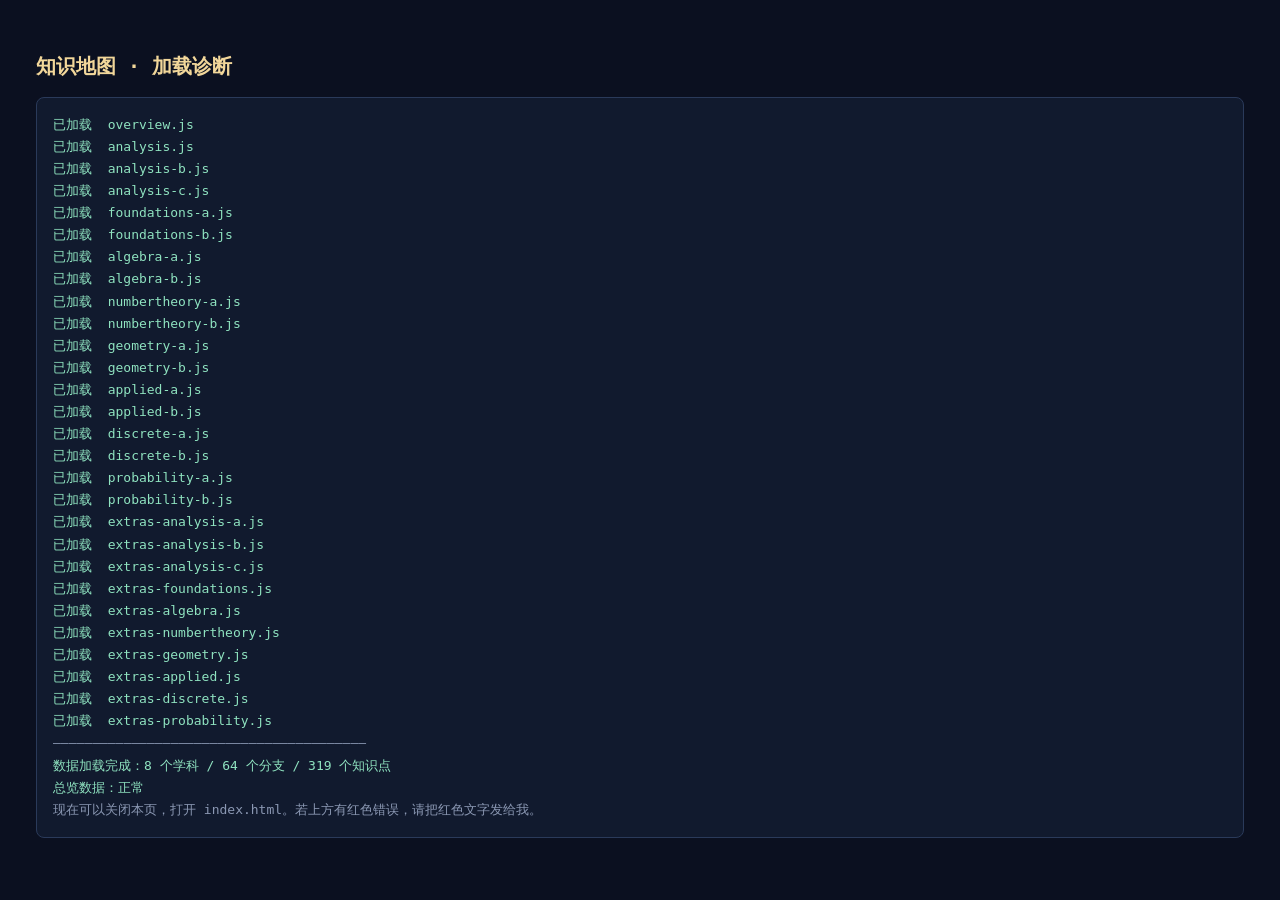
<file: diag.html>
<!DOCTYPE html>
<html lang="zh-CN">
<head>
<meta charset="UTF-8">
<title>知识地图诊断</title>
<style>
  body { background:#0b1020; color:#e8ecf5; font-family:"SF Mono",Menlo,monospace; padding:28px; line-height:1.7; }
  h1 { color:#f2d79a; font-size:20px; }
  #log { white-space:pre-wrap; font-size:13px; background:#111a2e; border:1px solid #2a3a5a; border-radius:8px; padding:16px; }
  .ok { color:#8fe3c0; } .bad { color:#ff9aa8; } .dim { color:#8b98b3; }
</style>
</head>
<body>
<h1>知识地图 · 加载诊断</h1>
<div id="log"></div>
<script>
  var box = document.getElementById('log');
  function log(msg, cls) {
    var line = document.createElement('div');
    if (cls) line.className = cls;
    line.textContent = msg;
    box.appendChild(line);
  }
  window.addEventListener('error', function (e) {
    log('脚本错误：' + (e.message || e.error) + '  @ ' + (e.filename || '?') + ':' + (e.lineno || 0), 'bad');
  }, true);

  var files = [
    'overview.js',
    'analysis.js', 'analysis-b.js', 'analysis-c.js',
    'foundations-a.js', 'foundations-b.js',
    'algebra-a.js', 'algebra-b.js',
    'numbertheory-a.js', 'numbertheory-b.js',
    'geometry-a.js', 'geometry-b.js',
    'applied-a.js', 'applied-b.js',
    'discrete-a.js', 'discrete-b.js',
    'probability-a.js', 'probability-b.js',
    'extras-analysis-a.js', 'extras-analysis-b.js', 'extras-analysis-c.js',
    'extras-foundations.js', 'extras-algebra.js', 'extras-numbertheory.js',
    'extras-geometry.js', 'extras-applied.js', 'extras-discrete.js', 'extras-probability.js'
  ];
  var i = 0;
  function next() {
    if (i >= files.length) {
      var subs = (window.ATLAS && window.ATLAS.subjects) || {};
      var names = Object.keys(subs);
      var total = 0, branches = 0;
      names.forEach(function (k) {
        (subs[k].branches || []).forEach(function (b) { branches++; total += (b.topics || []).length; });
      });
      log('—'.repeat(40), 'dim');
      log('数据加载完成：' + names.length + ' 个学科 / ' + branches + ' 个分支 / ' + total + ' 个知识点', names.length === 8 ? 'ok' : 'bad');
      log('总览数据：' + (window.ATLAS && window.ATLAS.overview ? '正常' : '缺失'), window.ATLAS && window.ATLAS.overview ? 'ok' : 'bad');
      log('现在可以关闭本页，打开 index.html。若上方有红色错误，请把红色文字发给我。', 'dim');
      return;
    }
    var f = files[i++];
    var s = document.createElement('script');
    s.src = 'js/data/' + f;
    s.onload = function () { log('已加载  ' + f, 'ok'); next(); };
    s.onerror = function () { log('加载失败 ' + f, 'bad'); next(); };
    document.body.appendChild(s);
  }
  next();
</script>
</body>
</html>
</file>
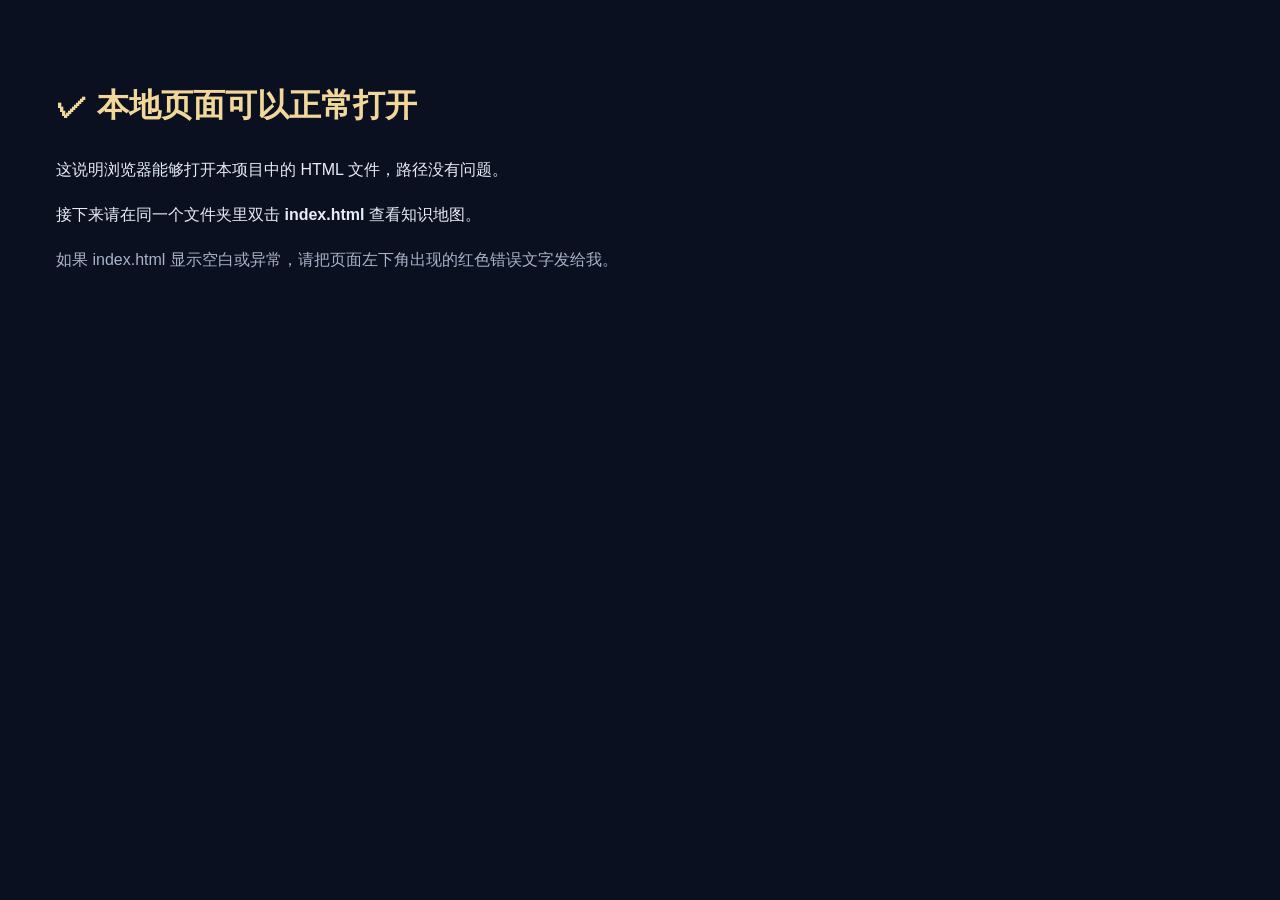
<file: test.html>
<!DOCTYPE html>
<html lang="zh-CN">
<head><meta charset="UTF-8"><title>打开测试</title></head>
<body style="background:#0b1020;color:#e8ecf5;font-family:-apple-system,'PingFang SC',sans-serif;padding:48px;line-height:1.8">
  <h1 style="color:#f2d79a">✓ 本地页面可以正常打开</h1>
  <p>这说明浏览器能够打开本项目中的 HTML 文件，路径没有问题。</p>
  <p>接下来请在同一个文件夹里双击 <b>index.html</b> 查看知识地图。</p>
  <p style="color:#a8b3c9">如果 index.html 显示空白或异常，请把页面左下角出现的红色错误文字发给我。</p>
</body>
</html>
</file>
